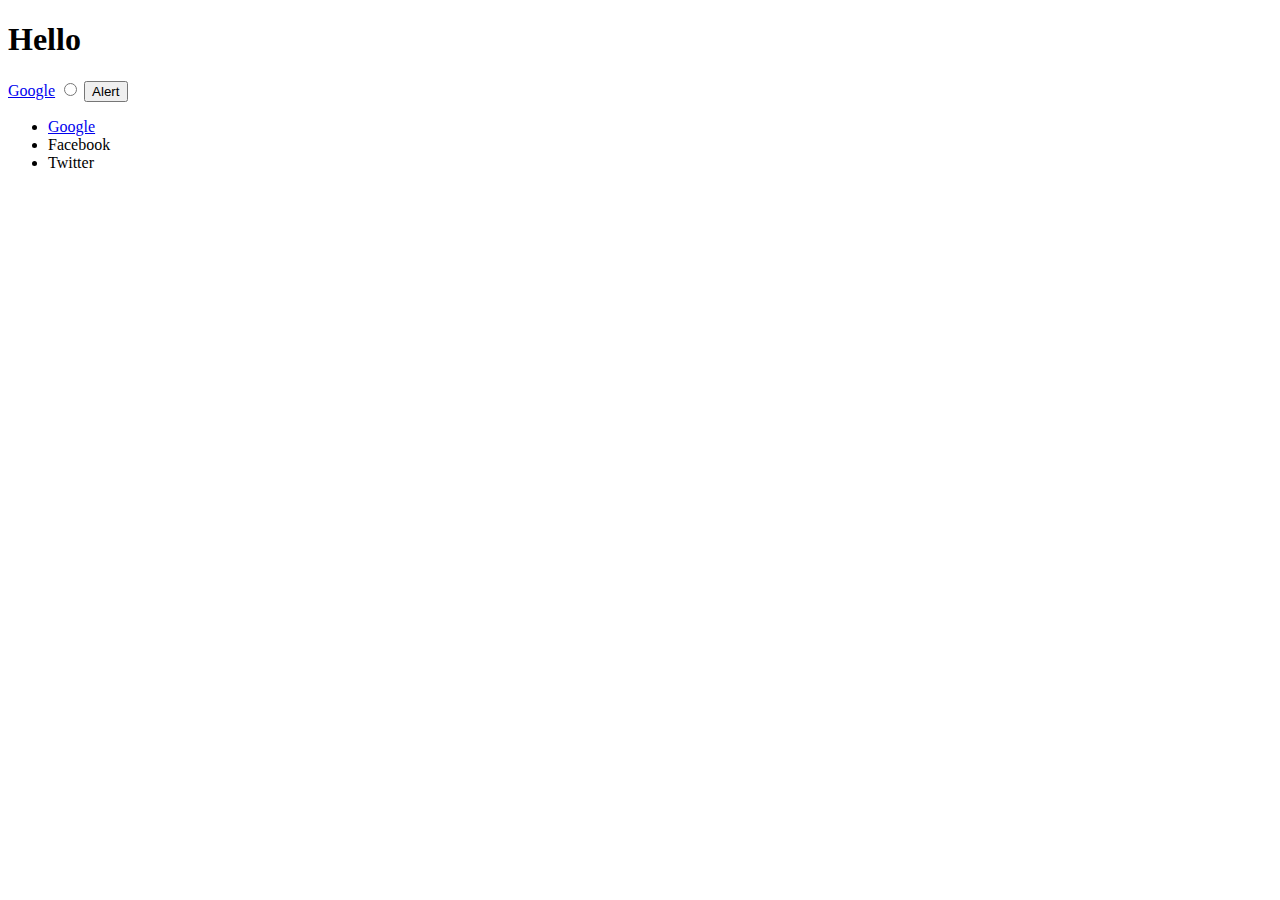
<file: DOM/index.html>
<!DOCTYPE html>
<html lang="en" dir="ltr">
  <head>
    <meta charset="utf-8">
    <title>My Website</title>
    <link rel="stylesheet" href="styles.css">
  </head>
  <body>
    <h1 id="title">Hello</h1>
    <a href="www.google.com">Google</a>
    <script src="index.js" charset="utf-8"></script>
    <input type="radio">
    <button class="btn">Alert</button>
<ul id="list">
<li class="item"><a href="www.google.com">Google</a></li>
<li class="item">Facebook</li>
<li class="item">Twitter</li>
</ul>


  </body>
</html>
</file>
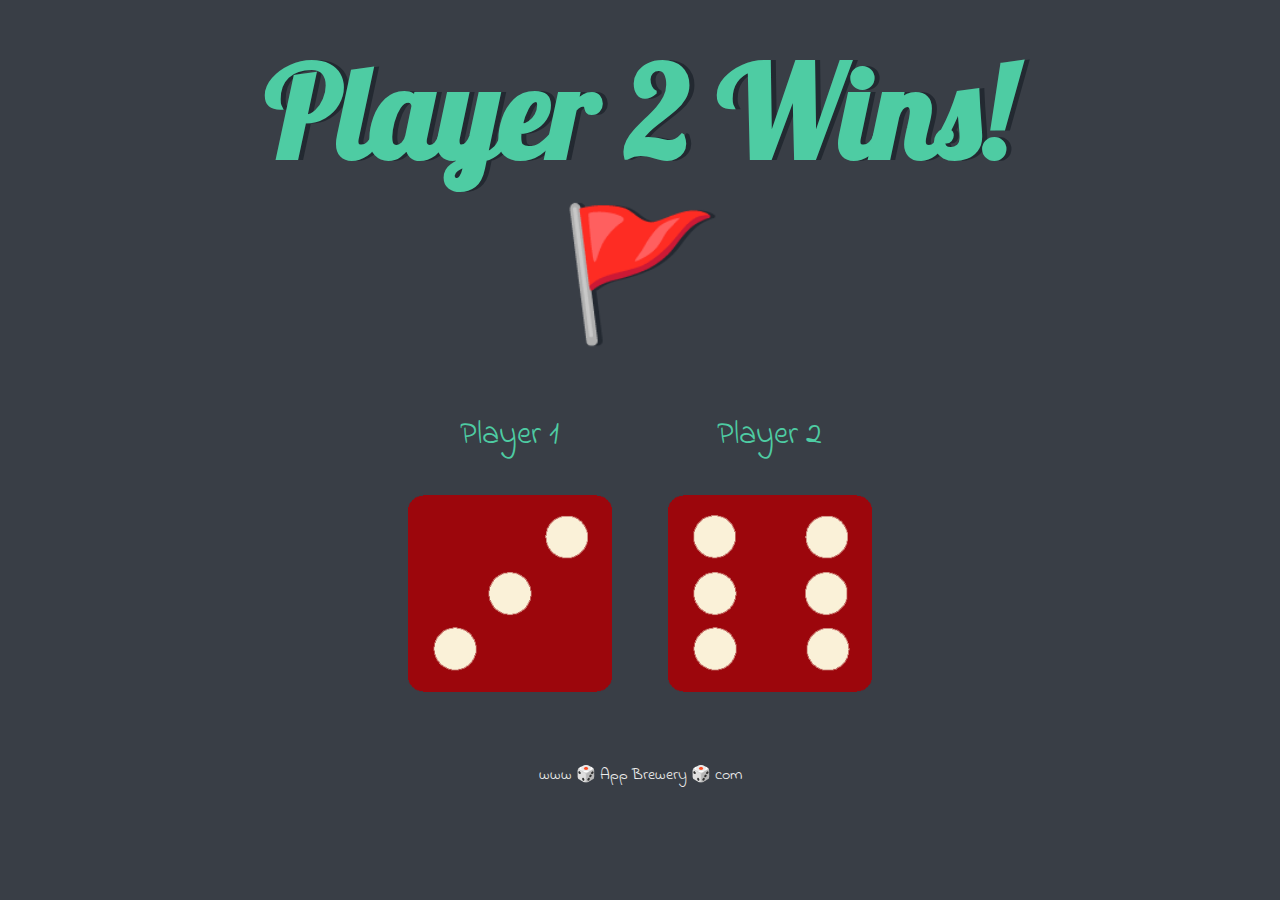
<file: Dicee Challenge - Starting Files/dicee.html>
<!DOCTYPE html>
<html lang="en" dir="ltr">
  <head>
    <meta charset="utf-8">
    <title>Dicee</title>
    <link rel="stylesheet" href="styles.css">
    <link href="https://fonts.googleapis.com/css?family=Indie+Flower|Lobster" rel="stylesheet">

  </head>
  <body>

    <div class="container">
      <h1>Refresh Me</h1>

      <div class="dice">
        <p>Player 1</p>
        <img class="img1" src="images/dice6.png">
      </div>

      <div class="dice">
        <p>Player 2</p>
        <img class="img2" src="images/dice6.png">
      </div>

    </div>

    <script src="index.js" charset="utf-8"></script>

      </body>

      <footer>
        www 🎲 App Brewery 🎲 com
      </footer>
    </html>
</file>
<file: DOM/styles.css>
.huge{
  font-size:10rem;
  color:red;
}
</file>
<file: Dicee Challenge - Starting Files/styles.css>
.container {
  width: 70%;
  margin: auto;
  text-align: center;
}

.dice {
  text-align: center;
  display: inline-block;

}

body {
  background-color: #393E46;
}

h1 {
  margin: 30px;
  font-family: 'Lobster', cursive;
  text-shadow: 5px 0 #232931;
  font-size: 8rem;
  color: #4ECCA3;
}

p {
  font-size: 2rem;
  color: #4ECCA3;
  font-family: 'Indie Flower', cursive;
}

img {
  width: 80%;
}

footer {
  margin-top: 5%;
  color: #EEEEEE;
  text-align: center;
  font-family: 'Indie Flower', cursive;

}
</file>
